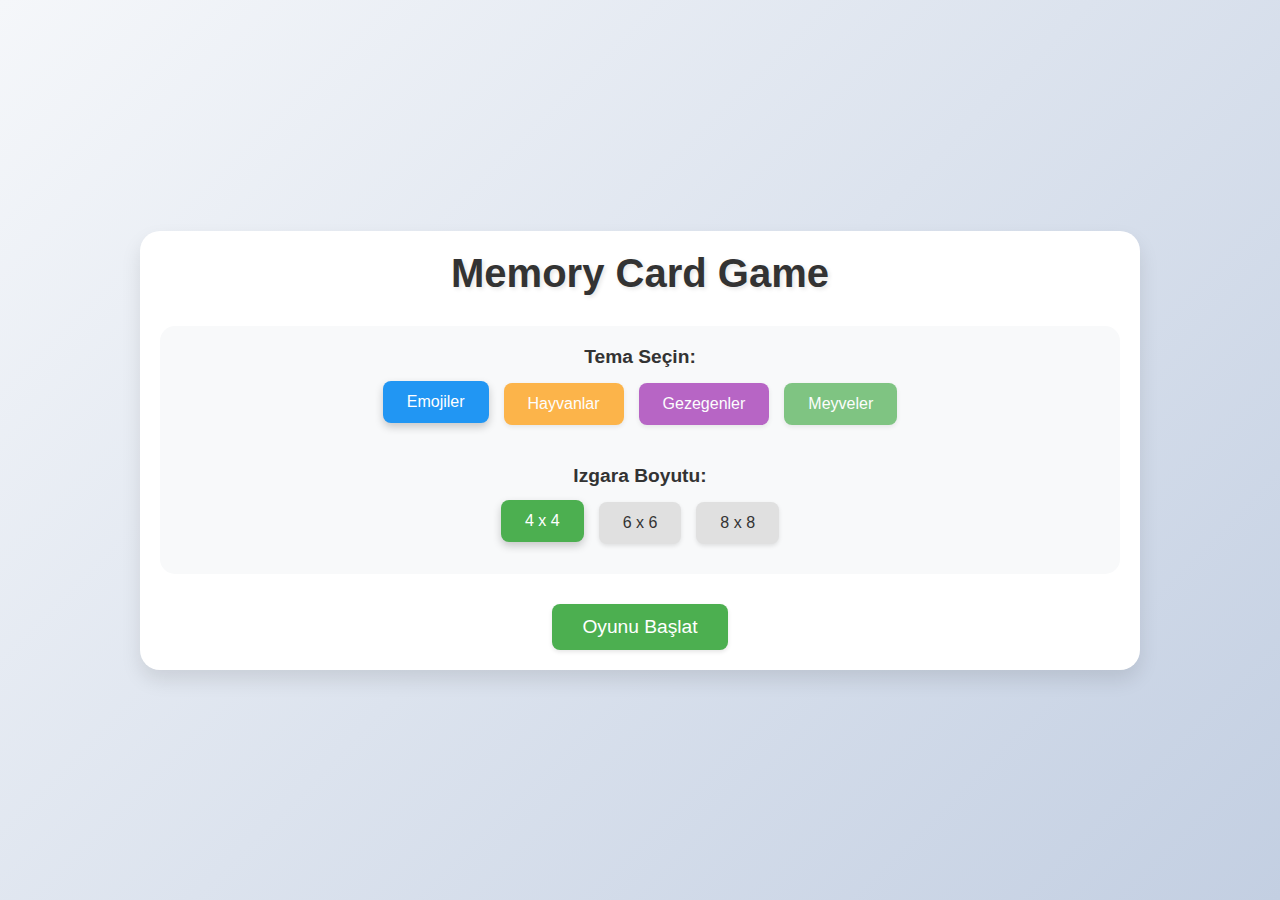
<file: index.html>
<!DOCTYPE html>
<html lang="tr">
<head>
    <meta charset="UTF-8">
    <meta name="viewport" content="width=device-width, initial-scale=1.0, maximum-scale=1.0, user-scalable=no">
    <title>Memory Card Game</title>
    <link rel="stylesheet" href="style.css">
</head>
<body>
    <!-- Başlangıç Ekranı -->
    <div class="screen" id="start-screen">
        <div class="container">
            <h1>Memory Card Game</h1>
            <div class="game-settings">
                <!-- Tema seçici -->
                <div class="theme-selector">
                    <h3>Tema Seçin:</h3>
                    <div class="theme-options">
                        <button class="theme-btn active" data-theme="emoji" style="background-color: #2196f3">Emojiler</button>
                        <button class="theme-btn" data-theme="animals" style="background-color: #ff9800">Hayvanlar</button>
                        <button class="theme-btn" data-theme="planets" style="background-color: #9c27b0">Gezegenler</button>
                        <button class="theme-btn" data-theme="fruits" style="background-color: #4CAF50">Meyveler</button>
                    </div>
                </div>

                <!-- Izgara boyutu seçici -->
                <div class="grid-selector">
                    <h3>Izgara Boyutu:</h3>
                    <div class="grid-options">
                        <button class="grid-btn active" data-grid="4">4 x 4</button>
                        <button class="grid-btn" data-grid="6">6 x 6</button>
                        <button class="grid-btn" data-grid="8">8 x 8</button>
                    </div>
                </div>
            </div>
            <button id="start-game" class="action-btn">Oyunu Başlat</button>
        </div>
    </div>

    <!-- Oyun Ekranı -->
    <div class="screen" id="game-screen" style="display: none;">
        <div class="container">
            <div class="game-header">
                <div class="game-info">
                    <div class="score">Skor: <span id="score">0</span></div>
                    <div class="timer">Süre: <span id="timer">0</span></div>
                </div>
                <button id="back-to-menu" class="action-btn">Menüye Dön</button>
            </div>
            <div class="game-board">
                <!-- Kartlar JavaScript ile eklenecek -->
            </div>
        </div>
    </div>
    <script src="script.js"></script>
</body>
</html>
</file>
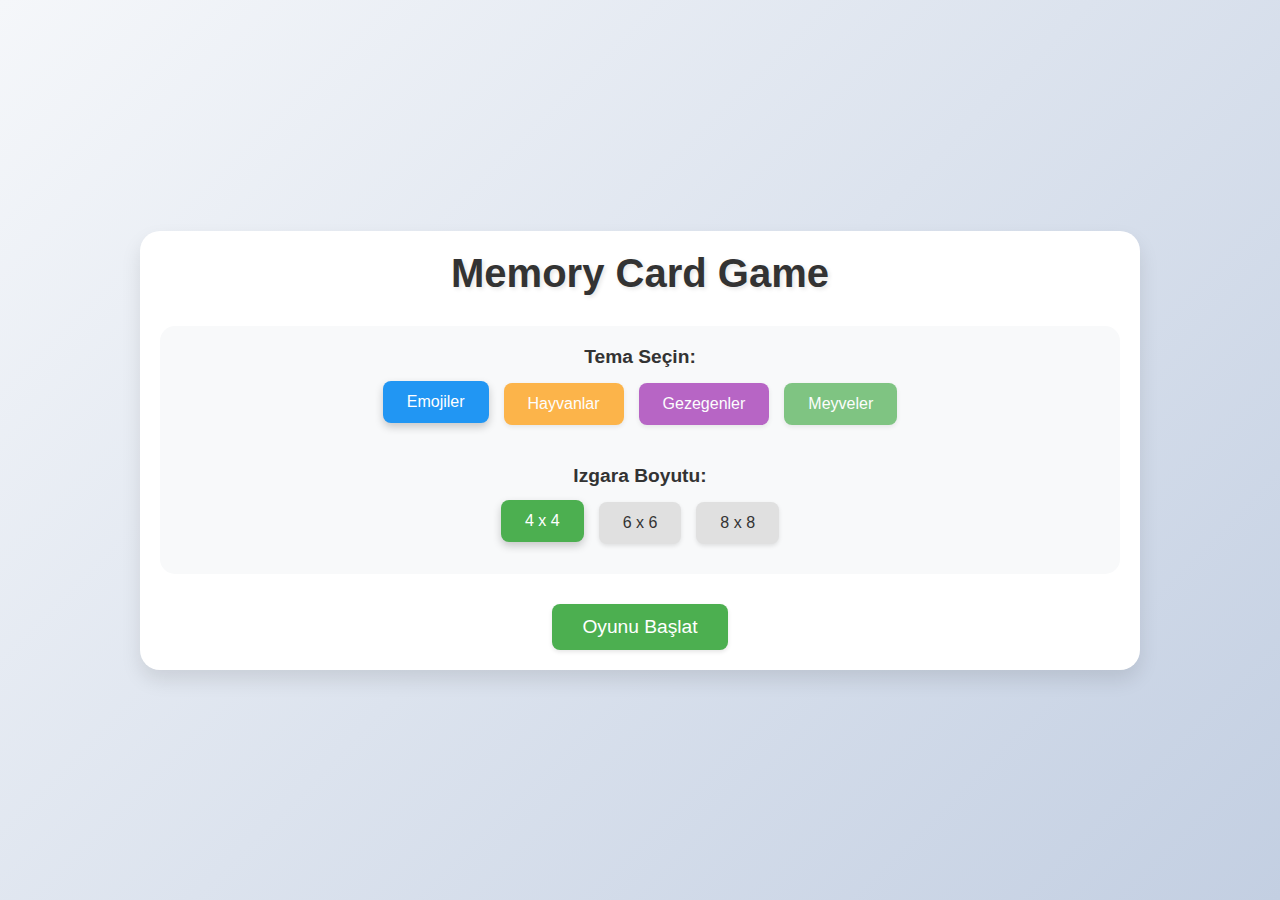
<file: checkpoint/index.html>
<!DOCTYPE html>
<html lang="tr">
<head>
    <meta charset="UTF-8">
    <meta name="viewport" content="width=device-width, initial-scale=1.0">
    <title>Memory Card Game</title>
    <link rel="stylesheet" href="style.css">
</head>
<body>
    <!-- Başlangıç Ekranı -->
    <div class="screen" id="start-screen">
        <div class="container">
            <h1>Memory Card Game</h1>
            <div class="game-settings">
                <!-- Tema seçici -->
                <div class="theme-selector">
                    <h3>Tema Seçin:</h3>
                    <div class="theme-options">
                        <button class="theme-btn active" data-theme="emoji" style="background-color: #2196f3">Emojiler</button>
                        <button class="theme-btn" data-theme="animals" style="background-color: #ff9800">Hayvanlar</button>
                        <button class="theme-btn" data-theme="planets" style="background-color: #9c27b0">Gezegenler</button>
                        <button class="theme-btn" data-theme="fruits" style="background-color: #4CAF50">Meyveler</button>
                    </div>
                </div>

                <!-- Izgara boyutu seçici -->
                <div class="grid-selector">
                    <h3>Izgara Boyutu:</h3>
                    <div class="grid-options">
                        <button class="grid-btn active" data-grid="4">4 x 4</button>
                        <button class="grid-btn" data-grid="6">6 x 6</button>
                        <button class="grid-btn" data-grid="8">8 x 8</button>
                    </div>
                </div>
            </div>
            <button id="start-game" class="action-btn">Oyunu Başlat</button>
        </div>
    </div>

    <!-- Oyun Ekranı -->
    <div class="screen" id="game-screen" style="display: none;">
        <div class="container">
            <div class="game-header">
                <div class="game-info">
                    <div class="score">Skor: <span id="score">0</span></div>
                    <div class="timer">Süre: <span id="timer">0</span></div>
                </div>
                <button id="back-to-menu" class="action-btn">Menüye Dön</button>
            </div>
            <div class="game-board">
                <!-- Kartlar JavaScript ile eklenecek -->
            </div>
        </div>
    </div>
    <script src="script.js"></script>
</body>
</html>
</file>
<file: style.css>
:root {
    --card-size-small: 60px;
    --card-size-medium: 80px;
    --card-size-large: 100px;
}

* {
    margin: 0;
    padding: 0;
    box-sizing: border-box;
    -webkit-tap-highlight-color: transparent;
}

body {
    font-family: Arial, sans-serif;
    background-color: #f0f0f0;
    min-height: 100vh;
    display: flex;
    justify-content: center;
    align-items: center;
}

/* Ekran stilleri */
.screen {
    width: 100%;
    min-height: 100vh;
    display: flex;
    justify-content: center;
    align-items: center;
    background: linear-gradient(135deg, #f5f7fa 0%, #c3cfe2 100%);
}

.container {
    text-align: center;
    padding: 20px;
    max-width: 1000px;
    width: 100%;
    background-color: white;
    border-radius: 20px;
    box-shadow: 0 10px 20px rgba(0, 0, 0, 0.1);
}

h1 {
    color: #333;
    margin-bottom: 30px;
    font-size: 2.5rem;
    text-shadow: 2px 2px 4px rgba(0, 0, 0, 0.1);
}

/* Oyun ayarları */
.game-settings {
    display: flex;
    flex-direction: column;
    gap: 30px;
    margin-bottom: 30px;
    padding: 20px;
    background-color: #f8f9fa;
    border-radius: 15px;
}

/* Tema seçici stilleri */
.theme-selector, .grid-selector {
    margin-bottom: 10px;
}

.theme-selector h3, .grid-selector h3 {
    margin-bottom: 15px;
    color: #333;
    font-size: 1.2rem;
}

.theme-options, .grid-options {
    display: flex;
    justify-content: center;
    gap: 15px;
    flex-wrap: wrap;
}

.theme-btn, .grid-btn {
    padding: 12px 24px;
    border: none;
    border-radius: 8px;
    cursor: pointer;
    transition: all 0.3s ease;
    font-size: 1rem;
    box-shadow: 0 2px 4px rgba(0, 0, 0, 0.1);
}

.theme-btn {
    opacity: 0.7;
    color: white;
}

.theme-btn:hover {
    opacity: 0.9;
    transform: translateY(-2px);
}

.theme-btn.active {
    opacity: 1;
    transform: translateY(-2px);
    box-shadow: 0 4px 8px rgba(0, 0, 0, 0.2);
}

.grid-btn {
    background-color: #e0e0e0;
    color: #333;
}

.grid-btn:hover {
    background-color: #d0d0d0;
    transform: translateY(-2px);
}

.grid-btn.active {
    background-color: #4CAF50;
    color: white;
    transform: translateY(-2px);
    box-shadow: 0 4px 8px rgba(0, 0, 0, 0.2);
}

/* Oyun başlığı */
.game-header {
    display: flex;
    justify-content: space-between;
    align-items: center;
    margin-bottom: 20px;
    padding: 10px 20px;
    background-color: #f8f9fa;
    border-radius: 10px;
}

.game-info {
    display: flex;
    gap: 30px;
    font-size: 1.2rem;
    font-weight: bold;
}

/* Oyun tahtası */
.game-board {
    display: grid;
    gap: 10px;
    max-width: 800px;
    margin: 0 auto;
    perspective: 1000px;
}

/* Izgara boyutları */
.grid-4 {
    grid-template-columns: repeat(4, 1fr);
}

.grid-6 {
    grid-template-columns: repeat(6, 1fr);
}

.grid-8 {
    grid-template-columns: repeat(8, 1fr);
}

/* Kart stilleri */
.card {
    aspect-ratio: 1;
    position: relative;
    transform-style: preserve-3d;
    transition: transform 0.6s;
    cursor: pointer;
}

.card .front,
.card .back {
    position: absolute;
    width: 100%;
    height: 100%;
    backface-visibility: hidden;
    border-radius: 8px;
    display: flex;
    align-items: center;
    justify-content: center;
    font-size: 2rem;
    box-shadow: 0 2px 6px rgba(0, 0, 0, 0.1);
}

.card .front {
    transform: rotateY(180deg);
}

/* Tema renkleri */
.theme-emoji .card .front {
    background-color: #2196f3;
    color: white;
}

.theme-emoji .card .back {
    background-color: #bbdefb;
    border: 4px solid #2196f3;
    background-image: radial-gradient(circle, #2196f3 10%, transparent 20%),
                     radial-gradient(circle, #2196f3 10%, transparent 20%);
}

.theme-animals .card .front {
    background-color: #ff9800;
    color: white;
}

.theme-animals .card .back {
    background-color: #ffe0b2;
    border: 4px solid #ff9800;
    background-image: radial-gradient(circle, #ff9800 10%, transparent 20%),
                     radial-gradient(circle, #ff9800 10%, transparent 20%);
}

.theme-planets .card .front {
    background-color: #9c27b0;
    color: white;
}

.theme-planets .card .back {
    background-color: #e1bee7;
    border: 4px solid #9c27b0;
    background-image: radial-gradient(circle, #9c27b0 10%, transparent 20%),
                     radial-gradient(circle, #9c27b0 10%, transparent 20%);
}

.theme-fruits .card .front {
    background-color: #4CAF50;
    color: white;
}

.theme-fruits .card .back {
    background-color: #c8e6c9;
    border: 4px solid #4CAF50;
    background-image: radial-gradient(circle, #4CAF50 10%, transparent 20%),
                     radial-gradient(circle, #4CAF50 10%, transparent 20%);
}

/* Ortak arka yüz özellikleri */
.card .back {
    background-size: 20px 20px;
    background-position: 0 0, 10px 10px;
    box-shadow: inset 0 0 20px rgba(0, 0, 0, 0.1);
}

.card.flipped {
    transform: rotateY(180deg);
}

/* Buton stilleri */
.action-btn {
    padding: 12px 30px;
    font-size: 1.2rem;
    background-color: #4CAF50;
    color: white;
    border: none;
    border-radius: 8px;
    cursor: pointer;
    transition: all 0.3s ease;
    box-shadow: 0 2px 4px rgba(0, 0, 0, 0.1);
}

.action-btn:hover {
    background-color: #45a049;
    transform: translateY(-2px);
    box-shadow: 0 4px 8px rgba(0, 0, 0, 0.2);
}

#back-to-menu {
    background-color: #f44336;
}

#back-to-menu:hover {
    background-color: #d32f2f;
}

/* Dokunmatik cihazlar için hover efektlerini kaldır */
@media (hover: none) {
    .theme-btn:hover,
    .grid-btn:hover,
    .action-btn:hover {
        transform: none;
    }
}

/* Mobil cihazlar için medya sorguları */
@media screen and (max-width: 768px) {
    .container {
        padding: 10px;
        margin: 10px;
        max-width: 100%;
    }

    h1 {
        font-size: 1.8rem;
        margin-bottom: 20px;
    }

    .theme-selector h3, 
    .grid-selector h3 {
        font-size: 1rem;
        margin-bottom: 10px;
    }

    .theme-options, 
    .grid-options {
        gap: 8px;
    }

    .theme-btn, 
    .grid-btn {
        padding: 8px 16px;
        font-size: 0.9rem;
    }

    .game-info {
        font-size: 1rem;
        gap: 15px;
    }

    /* Kartların boyutunu ekran genişliğine göre ayarla */
    .game-board {
        gap: 5px;
        max-width: 100%;
    }

    .grid-4 .card {
        width: var(--card-size-medium);
        height: var(--card-size-medium);
    }

    .grid-6 .card {
        width: var(--card-size-small);
        height: var(--card-size-small);
    }

    .grid-8 .card {
        width: var(--card-size-small);
        height: var(--card-size-small);
    }

    .card .front,
    .card .back {
        font-size: 1.5rem;
    }
}

/* Küçük ekranlar için ek düzenlemeler */
@media screen and (max-width: 480px) {
    h1 {
        font-size: 1.5rem;
    }

    .theme-btn, 
    .grid-btn {
        padding: 6px 12px;
        font-size: 0.8rem;
    }

    .game-info {
        font-size: 0.9rem;
        gap: 10px;
    }

    .grid-4 .card {
        width: var(--card-size-small);
        height: var(--card-size-small);
    }

    .grid-6 .card,
    .grid-8 .card {
        width: calc(var(--card-size-small) * 0.8);
        height: calc(var(--card-size-small) * 0.8);
    }

    .card .front,
    .card .back {
        font-size: 1.2rem;
    }

    .action-btn {
        padding: 8px 16px;
        font-size: 1rem;
    }
}

/* Yatay mod için düzenlemeler */
@media screen and (max-height: 480px) and (orientation: landscape) {
    .container {
        padding: 5px;
    }

    h1 {
        font-size: 1.2rem;
        margin-bottom: 10px;
    }

    .game-settings {
        gap: 10px;
        margin-bottom: 10px;
    }

    .theme-selector h3, 
    .grid-selector h3 {
        margin-bottom: 5px;
    }

    .game-board {
        gap: 4px;
    }

    .grid-4 .card,
    .grid-6 .card,
    .grid-8 .card {
        width: calc(var(--card-size-small) * 0.7);
        height: calc(var(--card-size-small) * 0.7);
    }
}
</file>
<file: checkpoint/style.css>
* {
    margin: 0;
    padding: 0;
    box-sizing: border-box;
}

body {
    font-family: Arial, sans-serif;
    background-color: #f0f0f0;
    min-height: 100vh;
    display: flex;
    justify-content: center;
    align-items: center;
}

/* Ekran stilleri */
.screen {
    width: 100%;
    min-height: 100vh;
    display: flex;
    justify-content: center;
    align-items: center;
    background: linear-gradient(135deg, #f5f7fa 0%, #c3cfe2 100%);
}

.container {
    text-align: center;
    padding: 20px;
    max-width: 1000px;
    width: 100%;
    background-color: white;
    border-radius: 20px;
    box-shadow: 0 10px 20px rgba(0, 0, 0, 0.1);
}

h1 {
    color: #333;
    margin-bottom: 30px;
    font-size: 2.5rem;
    text-shadow: 2px 2px 4px rgba(0, 0, 0, 0.1);
}

/* Oyun ayarları */
.game-settings {
    display: flex;
    flex-direction: column;
    gap: 30px;
    margin-bottom: 30px;
    padding: 20px;
    background-color: #f8f9fa;
    border-radius: 15px;
}

/* Tema seçici stilleri */
.theme-selector, .grid-selector {
    margin-bottom: 10px;
}

.theme-selector h3, .grid-selector h3 {
    margin-bottom: 15px;
    color: #333;
    font-size: 1.2rem;
}

.theme-options, .grid-options {
    display: flex;
    justify-content: center;
    gap: 15px;
    flex-wrap: wrap;
}

.theme-btn, .grid-btn {
    padding: 12px 24px;
    border: none;
    border-radius: 8px;
    cursor: pointer;
    transition: all 0.3s ease;
    font-size: 1rem;
    box-shadow: 0 2px 4px rgba(0, 0, 0, 0.1);
}

.theme-btn {
    opacity: 0.7;
    color: white;
}

.theme-btn:hover {
    opacity: 0.9;
    transform: translateY(-2px);
}

.theme-btn.active {
    opacity: 1;
    transform: translateY(-2px);
    box-shadow: 0 4px 8px rgba(0, 0, 0, 0.2);
}

.grid-btn {
    background-color: #e0e0e0;
    color: #333;
}

.grid-btn:hover {
    background-color: #d0d0d0;
    transform: translateY(-2px);
}

.grid-btn.active {
    background-color: #4CAF50;
    color: white;
    transform: translateY(-2px);
    box-shadow: 0 4px 8px rgba(0, 0, 0, 0.2);
}

/* Oyun başlığı */
.game-header {
    display: flex;
    justify-content: space-between;
    align-items: center;
    margin-bottom: 20px;
    padding: 10px 20px;
    background-color: #f8f9fa;
    border-radius: 10px;
}

.game-info {
    display: flex;
    gap: 30px;
    font-size: 1.2rem;
    font-weight: bold;
}

/* Oyun tahtası */
.game-board {
    display: grid;
    gap: 10px;
    max-width: 800px;
    margin: 0 auto;
    perspective: 1000px;
}

/* Izgara boyutları */
.grid-4 {
    grid-template-columns: repeat(4, 1fr);
}

.grid-6 {
    grid-template-columns: repeat(6, 1fr);
}

.grid-8 {
    grid-template-columns: repeat(8, 1fr);
}

/* Kart stilleri */
.card {
    aspect-ratio: 1;
    position: relative;
    transform-style: preserve-3d;
    transition: transform 0.6s;
    cursor: pointer;
}

.card .front,
.card .back {
    position: absolute;
    width: 100%;
    height: 100%;
    backface-visibility: hidden;
    border-radius: 8px;
    display: flex;
    align-items: center;
    justify-content: center;
    font-size: 2rem;
    box-shadow: 0 2px 6px rgba(0, 0, 0, 0.1);
}

.card .front {
    transform: rotateY(180deg);
}

/* Tema renkleri */
.theme-emoji .card .front {
    background-color: #2196f3;
    color: white;
}

.theme-emoji .card .back {
    background-color: #bbdefb;
    border: 4px solid #2196f3;
    background-image: radial-gradient(circle, #2196f3 10%, transparent 20%),
                     radial-gradient(circle, #2196f3 10%, transparent 20%);
}

.theme-animals .card .front {
    background-color: #ff9800;
    color: white;
}

.theme-animals .card .back {
    background-color: #ffe0b2;
    border: 4px solid #ff9800;
    background-image: radial-gradient(circle, #ff9800 10%, transparent 20%),
                     radial-gradient(circle, #ff9800 10%, transparent 20%);
}

.theme-planets .card .front {
    background-color: #9c27b0;
    color: white;
}

.theme-planets .card .back {
    background-color: #e1bee7;
    border: 4px solid #9c27b0;
    background-image: radial-gradient(circle, #9c27b0 10%, transparent 20%),
                     radial-gradient(circle, #9c27b0 10%, transparent 20%);
}

.theme-fruits .card .front {
    background-color: #4CAF50;
    color: white;
}

.theme-fruits .card .back {
    background-color: #c8e6c9;
    border: 4px solid #4CAF50;
    background-image: radial-gradient(circle, #4CAF50 10%, transparent 20%),
                     radial-gradient(circle, #4CAF50 10%, transparent 20%);
}

/* Ortak arka yüz özellikleri */
.card .back {
    background-size: 20px 20px;
    background-position: 0 0, 10px 10px;
    box-shadow: inset 0 0 20px rgba(0, 0, 0, 0.1);
}

.card.flipped {
    transform: rotateY(180deg);
}

/* Buton stilleri */
.action-btn {
    padding: 12px 30px;
    font-size: 1.2rem;
    background-color: #4CAF50;
    color: white;
    border: none;
    border-radius: 8px;
    cursor: pointer;
    transition: all 0.3s ease;
    box-shadow: 0 2px 4px rgba(0, 0, 0, 0.1);
}

.action-btn:hover {
    background-color: #45a049;
    transform: translateY(-2px);
    box-shadow: 0 4px 8px rgba(0, 0, 0, 0.2);
}

#back-to-menu {
    background-color: #f44336;
}

#back-to-menu:hover {
    background-color: #d32f2f;
}
</file>
